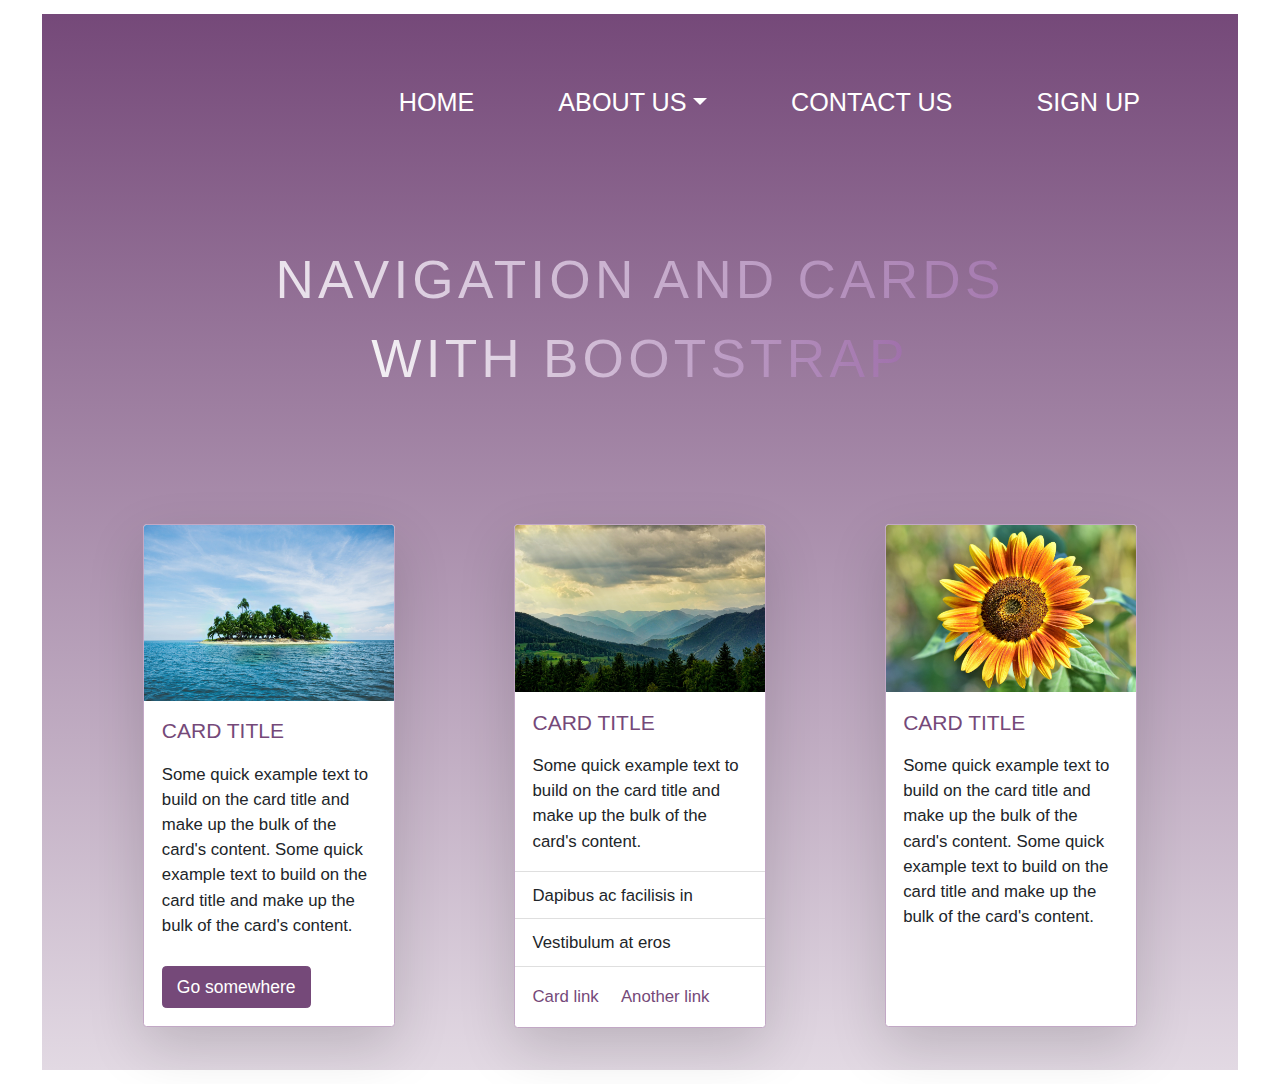
<file: index.html>
<!doctype html>
<html lang="en">

<head>
  <!-- Required meta tags -->
  <meta charset="utf-8">
  <meta name="viewport" content="width=device-width, initial-scale=1, shrink-to-fit=no">

  <!-- Bootstrap CSS -->
  <link rel="stylesheet" href="https://maxcdn.bootstrapcdn.com/bootstrap/4.0.0/css/bootstrap.min.css" integrity="sha384-Gn5384xqQ1aoWXA+058RXPxPg6fy4IWvTNh0E263XmFcJlSAwiGgFAW/dAiS6JXm"
    crossorigin="anonymous">
  <link rel="stylesheet" href="css/style.css">
  <link rel="stylesheet" href="css/queries.css">

  <title>Navigation and Cards</title>
</head>

<body>

  <div class="main">
    <ul class="nav nav-pills justify-content-end">
      <li class="nav-item">
        <a class="nav-link" href="#">Home</a>
      </li>
      <li class="nav-item dropdown show">
        <a class="nav-link dropdown-toggle" data-toggle="dropdown" href="#" role="button" aria-haspopup="true" aria-expanded="false">About Us</a>
        <div class="dropdown-menu">
          <a class="dropdown-item" href="#">Action</a>
          <a class="dropdown-item" href="#">Another action</a>
          <a class="dropdown-item" href="#">Something else here</a>
          <div class="dropdown-divider"></div>
          <a class="dropdown-item" href="#">Separated link</a>
        </div>
      </li>
      <li class="nav-item">
        <a class="nav-link" href="#">Contact Us</a>
      </li>
      <li class="nav-item">
        <a class="nav-link disabled" href="#">Sign Up</a>
      </li>
    </ul>


    <div class="heading">
      <h1>Navigation and Cards</h1>
      <span> with Bootstrap</span>
    </div>


    <div class="container">
      <div class="row">
        <div class="col-md">
          <div class="card" style="width: 18rem;">
            <img class="card-img-top" src="img/island.jpg" alt="Card image cap">
            <div class="card-body">
              <h5 class="card-title">Card title</h5>
              <p class="card-text">Some quick example text to build on the card title and make up the bulk of the card's content. Some quick example
                text to build on the card title and make up the bulk of the card's content.
              </p>
              <a href="#" class="btn btn-lg btn-primary">Go somewhere</a>
            </div>
          </div>
        </div>
        <div class="col-md">
          <div class="card" style="width: 18rem;">
            <img class="card-img-top" src="img/nature.jpg" alt="Card image cap">
            <div class="card-body">
              <h5 class="card-title">Card title</h5>
              <p class="card-text">Some quick example text to build on the card title and make up the bulk of the card's content.</p>
            </div>
            <ul class="list-group list-group-flush">
              <li class="list-group-item">Dapibus ac facilisis in</li>
              <li class="list-group-item">Vestibulum at eros</li>
            </ul>
            <div class="card-body">
              <a href="#" class="card-link">Card link</a>
              <a href="#" class="card-link">Another link</a>
            </div>
          </div>
        </div>
        <div class="col-md">
          <div class="card" style="width: 18rem; height: 35.9rem;">
            <img class="card-img-top" src="img/sunflower.jpg" alt="Card image cap">
            <div class="card-body">
              <h5 class="card-title">Card title</h5>
              <p class="card-text">Some quick example text to build on the card title and make up the bulk of the card's content. Some quick example
                text to build on the card title and make up the bulk of the card's content.
            </div>
          </div>
        </div>
      </div>
    </div>

  </div>


  <!-- Optional JavaScript -->
  <!-- jQuery first, then Popper.js, then Bootstrap JS -->
  <script src="https://code.jquery.com/jquery-3.2.1.slim.min.js" integrity="sha384-KJ3o2DKtIkvYIK3UENzmM7KCkRr/rE9/Qpg6aAZGJwFDMVNA/GpGFF93hXpG5KkN"
    crossorigin="anonymous"></script>
  <script src="https://cdnjs.cloudflare.com/ajax/libs/popper.js/1.12.9/umd/popper.min.js" integrity="sha384-ApNbgh9B+Y1QKtv3Rn7W3mgPxhU9K/ScQsAP7hUibX39j7fakFPskvXusvfa0b4Q"
    crossorigin="anonymous"></script>
  <script src="https://maxcdn.bootstrapcdn.com/bootstrap/4.0.0/js/bootstrap.min.js" integrity="sha384-JZR6Spejh4U02d8jOt6vLEHfe/JQGiRRSQQxSfFWpi1MquVdAyjUar5+76PVCmYl"
    crossorigin="anonymous"></script>
</body>

</html>
</file>
<file: css/style.css>
* {
    margin: 0;
    padding: 0;
}

html {
    font-size: 14px;
}

body {
    box-sizing: border-box;
}

.main {
    background-image: linear-gradient(to top, #e2d9e3, rgb(117, 73, 121) ) ;
    margin: 1rem 3rem;
    padding: 3rem;
}

.nav {
    margin-top: 2rem;
    margin-bottom: 2rem;
    transition: all .8s cubic-bezier(0.68, -0.55, 0.265, 1.55);
}
.nav-item {
    margin-right: 2rem;
    margin-top: -1rem;
}

.nav-link:link,
.nav-link:visited {
    display: inline-block;
    font-size: 1.8rem;      
    font-weight: 400;
    padding: 1rem 2rem;
    color: #fff;
    text-decoration: none;
    text-transform: uppercase;
    background-image: linear-gradient(120deg, transparent 0%, transparent 50%, #fff 50%);
    background-size: 240%;
    transition: all .4s;
}

.nav-pills .nav-link.active, 
.nav-pills .show>.nav-link {
    display: inline-block;
    font-size: 1.8rem;      
    font-weight: 400;
    padding: 1rem 2rem;
    color: #fff;
    text-decoration: none;
    text-transform: uppercase;
    background-image: linear-gradient(120deg, transparent 0%, transparent 50%, #fff 50%);
    background-size: 240%;
    transition: all .4s;
    background-color: transparent;
    
}
.nav-pills .nav-link:hover,
.nav-pills .nav-link:active {
    background-position: 100%;
    color: rgba(72, 72, 139);
    transform: translateX(1rem); 
}

.dropdown-menu {
    background-color: #9f81a9;
    color: #fff;
    border: none;
    font-size: 1.2rem;
    padding: 1.6rem 0;
}
.dropdown-menu.show {
    box-shadow: 2rem 2rem 4rem rgb(0, 0, 0, 0.15);
}

.dropdown-item {
    color: #fff;
    padding: .4rem 1.5rem;
}

.dropdown-item:focus, 
.dropdown-item:hover {
    color: rgba(72, 72, 139);
}

.container {
    margin-top: 8rem;
}
.heading {
   text-align: center;
   text-transform: uppercase;
   margin-bottom: 0;
   width: 80%;
   margin: 0 auto;
   margin-top: 8rem;
   margin-bottom: 9rem;
}
h1,
span {
    font-size: 3.8rem;
    font-weight: 500;
    letter-spacing: .3rem;
    background-image: linear-gradient(to right, 
    rgba(252, 252, 252, 0.918), 
    rgba(161, 110, 175, 0.781) );
    -webkit-background-clip: text;
    color: transparent;
}
  
.btn-primary {
    margin-top: 1rem;
    background-color: rgb(117, 73, 121);
    color: #fff;
    border-color: rgb(117, 73, 121);
}
.btn-primary:hover {
    background-color: #fff;
    color: rgb(117, 73, 121);
    border-color: rgb(117, 73, 121);
}

.card {
    font-size: 1.2rem;
    border: 1px solid rgb(194, 168, 197);
    box-shadow:  0 1.5rem 4rem rgb(0, 0, 0, 0.15);
    margin: 0 auto;
    height: auto;
}

.card-link {
    color: rgb(117, 73, 121);
}
.card-link:hover {
    color: rgb(66, 41, 68);
}
.card-title {
    font-size: 1.5rem;
    color: rgb(117, 73, 121);
    text-transform: uppercase;
    margin-bottom: 1.3rem;
}
</file>
<file: css/queries.css>
@media (max-width: 576px) {
    h1, span {
        font-size: 2.8rem;
        letter-spacing: 0;
    }
    .heading {
        margin-top: 5rem;
        margin-bottom: 6rem;
    } 
}
</file>
